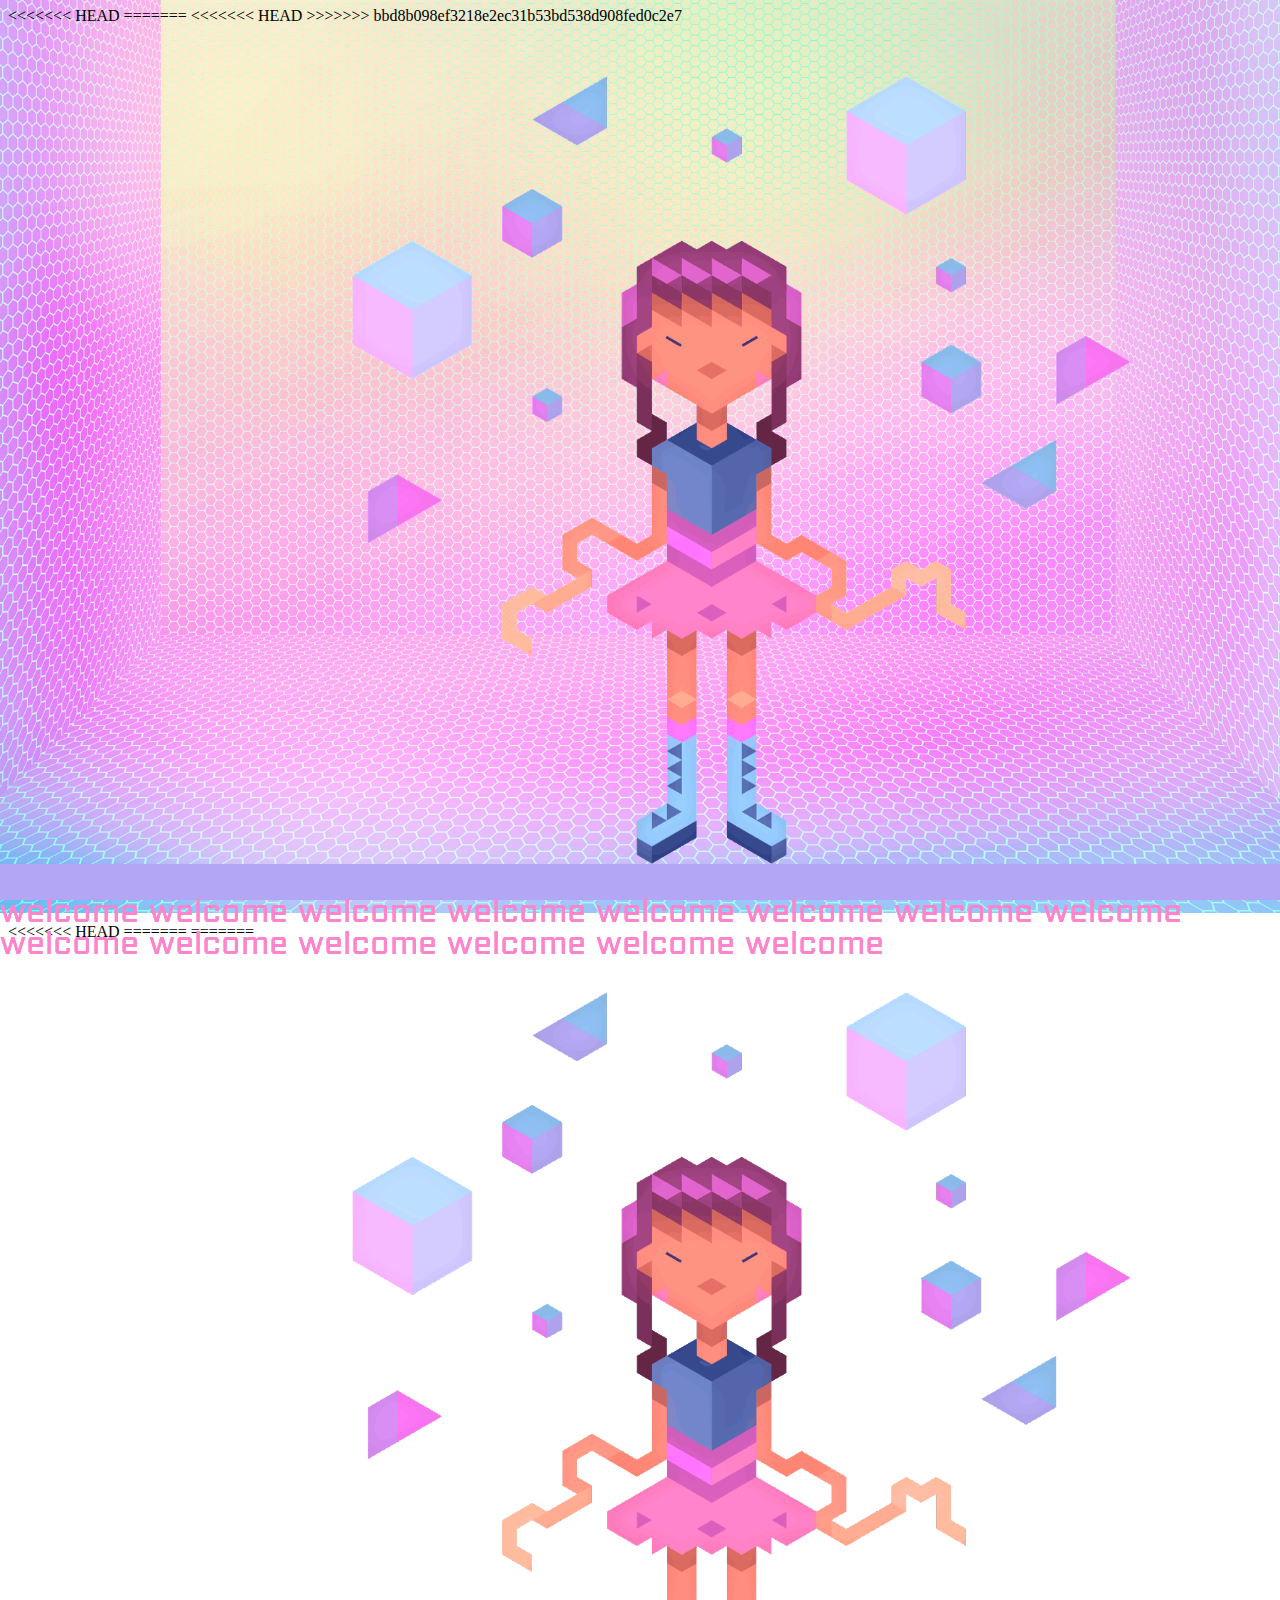
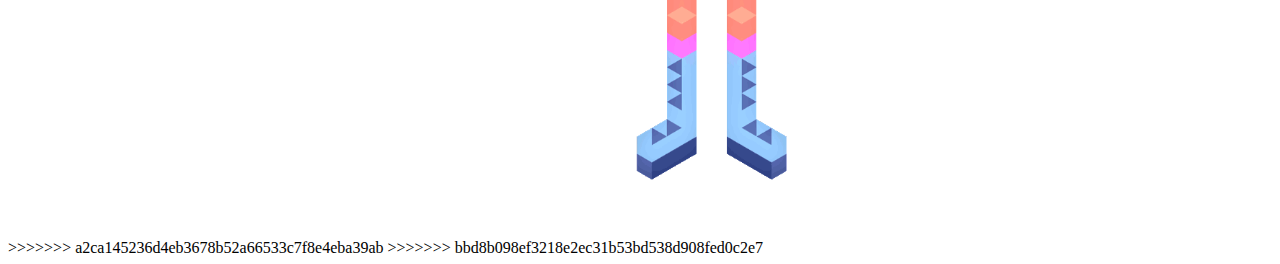
<file: index.html>
<<<<<<< HEAD

<!DOCTYPE html>
<html  lang="en-US">
 <head>
  <title> Portfolio </title>
=======
<<<<<<< HEAD
<!DOCTYPE html>
<html  lang="en-US">
 <head>
  <title> blog </title>
>>>>>>> bbd8b098ef3218e2ec31b53bd538d908fed0c2e7
  <meta charset="UTF-8">
  <link rel="stylesheet" type="text/css" href="style.css">
  <link href='https://fonts.googleapis.com/css?family=Aldrich|VT323' rel='stylesheet' type='text/css'>
    <link rel="icon" type="image/png" sizes="16x16" href="anima/favicon-16x16.png">
    <link rel="icon" type="image/png" sizes="32x32" href="anima/favicon-32x32.png">
  <meta name="theme-color" content="#ffffff">
 </head>
 <body>
   <section>
     <img src="anima/animation2.gif" class="full" ismap usemap="#imgmap" alt="girl and floating cubes in pixel art" title=""/>
     <map id="imgmap" name="imgmap"><area shape="rect" alt="cube" title="gallery" coords="370,250,480,350" href="gallery.html" target="" />
      <area shape="rect" alt="cube" title="contact" coords="830,80,950,180" href="contact.html" target="" />
      <area shape="rect" alt="face" title="aboutme" coords="630,240,780,370" href="aboutme.html" target="" /></map>
   </section>
   <footer>
   <p class="welcome"> welcome welcome welcome welcome welcome welcome welcome welcome welcome welcome welcome welcome welcome
   welcome  </p>
   </footer>
  </body>
</html>
<<<<<<< HEAD
=======
=======
<!DOCTYPE html>
<html  lang="en-US">
 <head>
  <title> blog </title>
  <meta charset="UTF-8">
  <link rel="stylesheet" type="text/css" href="style.css">
  <link href='https://fonts.googleapis.com/css?family=Aldrich|VT323' rel='stylesheet' type='text/css'>
    <link rel="icon" type="image/png" sizes="16x16" href="anima/favicon-16x16.png">
    <link rel="icon" type="image/png" sizes="32x32" href="anima/favicon-32x32.png">
  <meta name="theme-color" content="#ffffff">
 </head>
 <body>
   <section>
     <img src="anima/animation2.gif" class="full" ismap usemap="#imgmap" alt="girl and floating cubes in pixel art" title=""/>
     <map id="imgmap" name="imgmap"><area shape="rect" alt="cube" title="gallery" coords="370,250,480,350" href="gallery.html" target="" />
      <area shape="rect" alt="cube" title="contact" coords="830,80,950,180" href="contact.html" target="" />
      <area shape="rect" alt="face" title="aboutme" coords="630,240,780,370" href="aboutme.html" target="" /></map>
   </section>
   <footer>
   <p class="welcome"> welcome welcome welcome welcome welcome welcome welcome welcome welcome welcome welcome welcome welcome
   welcome  </p>
   </footer>
  </body>
</html>
>>>>>>> a2ca145236d4eb3678b52a66533c7f8e4eba39ab
>>>>>>> bbd8b098ef3218e2ec31b53bd538d908fed0c2e7
</file>
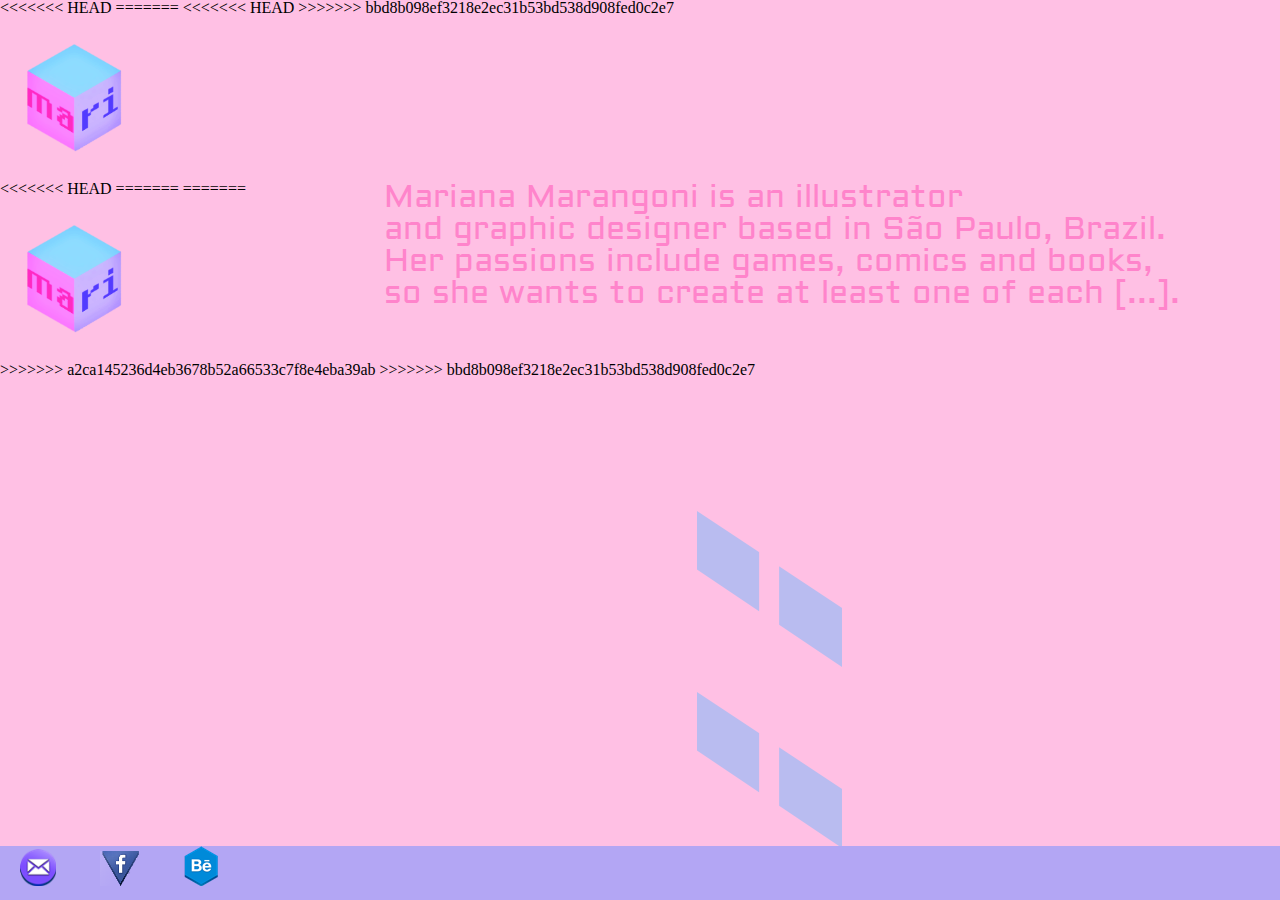
<file: aboutme.html>
<<<<<<< HEAD
=======
<<<<<<< HEAD
>>>>>>> bbd8b098ef3218e2ec31b53bd538d908fed0c2e7
<!DOCTYPE html>
<html  lang="en-US">
 <head>
  <title> blog </title>
  <meta charset="UTF-8">
  <link rel="stylesheet" type="text/css" href="style2.css">
  <link href='https://fonts.googleapis.com/css?family=Aldrich|VT323' rel='stylesheet' type='text/css'>
  <link rel="script" type="text/javascript" href="java.js">
    <link rel="icon" type="image/png" sizes="16x16" href="anima/favicon-16x16.png">
    <link rel="icon" type="image/png" sizes="32x32" href="anima/favicon-32x32.png">
  <meta name="theme-color" content="#ffffff">
 </head>
 <body>
   <header>
     <nav class="sidebar">
       <div class="dropdown">
           <button class="dropbtn"><a  href="index.html"> <img id="index" src="anima/cube.png" alt="cube in pixel art"></a></button>
           <div class="dropdown-content">
            <a href="gallery.html">gallery</a>
            <a href="webcomic.html">webcomic</a>
            <a href="aboutme.html">who is this?</a>
            <a href="contact.html">contact</a>
          </div>
       </div>
     </nav>
   </header>
   <article>Mariana Marangoni is an illustrator <br>and graphic designer based in São Paulo, Brazil. <br>
     Her passions include games, comics and books,<br> so she wants to create at least one of each [...].
   </article>
   <img id="bgelements"src="anima/fundo3.png">
   <footer>
     <a target="_blank" href="mailto:marangoni.mariana@gmail.com"><img src="anima/email.png"></a>
     <a target="_blank" href="http://www.facebook.com/ma.marangoni"><img src="anima/faceb.png"></a>
     <a target="_blank" href="http://www.behance.net/marangonimari"><img src="anima/behance.png"></a>
   </footer>
 </body>
</html>
<<<<<<< HEAD
=======
=======
<!DOCTYPE html>
<html  lang="en-US">
 <head>
  <title> blog </title>
  <meta charset="UTF-8">
  <link rel="stylesheet" type="text/css" href="style2.css">
  <link href='https://fonts.googleapis.com/css?family=Aldrich|VT323' rel='stylesheet' type='text/css'>
  <link rel="script" type="text/javascript" href="java.js">
    <link rel="icon" type="image/png" sizes="16x16" href="anima/favicon-16x16.png">
    <link rel="icon" type="image/png" sizes="32x32" href="anima/favicon-32x32.png">
  <meta name="theme-color" content="#ffffff">
 </head>
 <body>
   <header>
     <nav class="sidebar">
       <div class="dropdown">
           <button class="dropbtn"><a  href="index.html"> <img id="index" src="anima/cube.png" alt="cube in pixel art"></a></button>
           <div class="dropdown-content">
            <a href="gallery.html">gallery</a>
            <a href="aboutme.html">who is this?</a>
            <a href="contact.html">contact</a>
          </div>
       </div>
     </nav>
   </header>
   <img id="bgelements"src="anima/fundo3.png">
   <footer>
     <a target="_blank" href="mailto:marangoni.mariana@gmail.com"><img src="anima/email.png"></a>
     <a target="_blank" href="http://www.facebook.com/ma.marangoni"><img src="anima/faceb.png"></a>
     <a target="_blank" href="http://www.behance.net/marangonimari"><img src="anima/behance.png"></a>
   </footer>
 </body>
</html>
>>>>>>> a2ca145236d4eb3678b52a66533c7f8e4eba39ab
>>>>>>> bbd8b098ef3218e2ec31b53bd538d908fed0c2e7
</file>
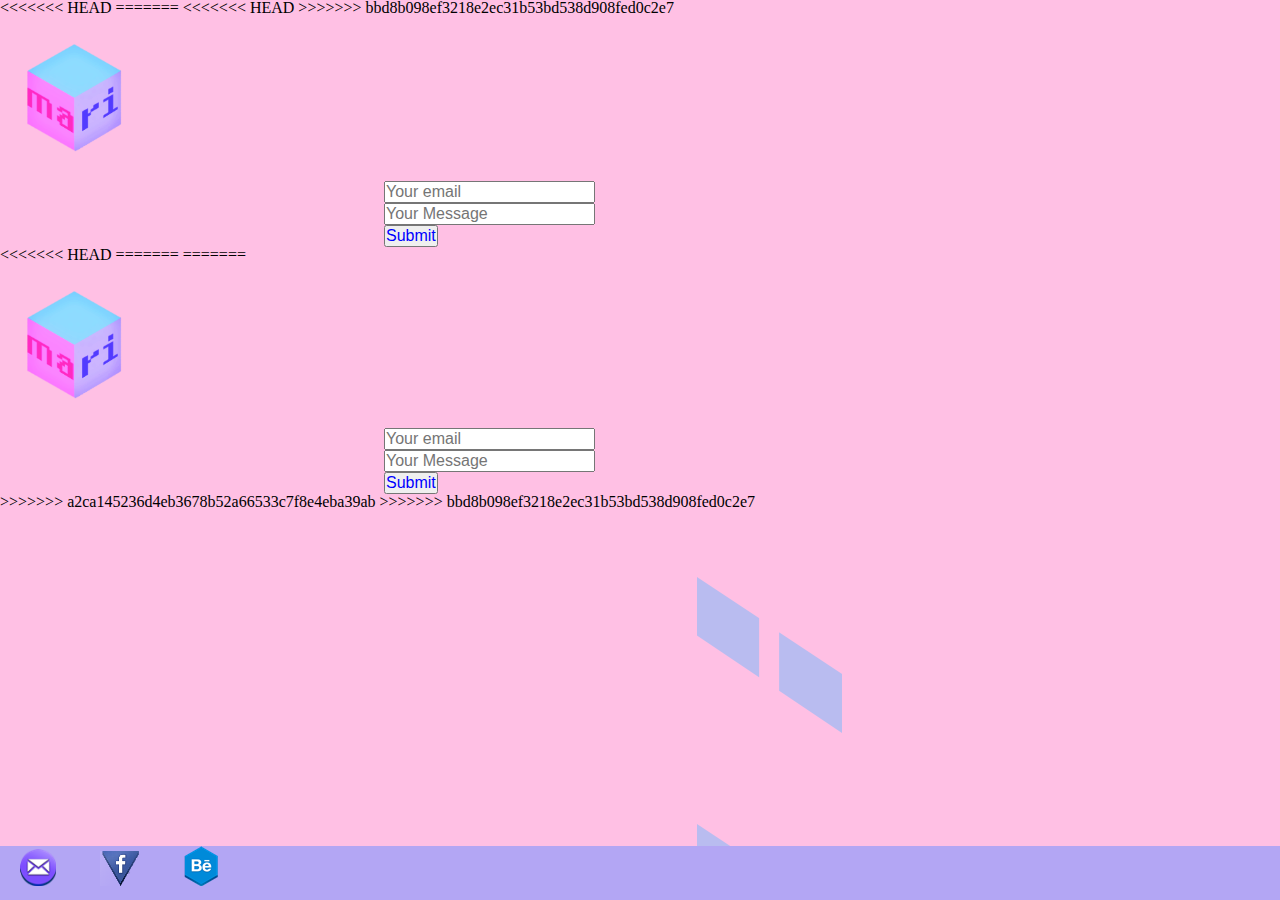
<file: contact.html>
<<<<<<< HEAD
=======
<<<<<<< HEAD
>>>>>>> bbd8b098ef3218e2ec31b53bd538d908fed0c2e7
<!DOCTYPE html>
<html  lang="en-US">
 <head>
  <title> blog </title>
  <meta charset="UTF-8">
  <link rel="stylesheet" type="text/css" href="style2.css">
  <link href='https://fonts.googleapis.com/css?family=Aldrich|VT323' rel='stylesheet' type='text/css'>
  <link rel="script" type="text/javascript" href="java.js">
    <link rel="icon" type="image/png" sizes="16x16" href="anima/favicon-16x16.png">
    <link rel="icon" type="image/png" sizes="32x32" href="anima/favicon-32x32.png">
  <meta name="theme-color" content="#ffffff">
 </head>
 <body>
   <header>
     <nav class="sidebar">
       <div class="dropdown">
           <button class="dropbtn"><a  href="index.html"> <img id="index" src="anima/cube.png" alt="cube in pixel art"></a></button>
           <div class="dropdown-content">
            <a href="gallery.html">gallery</a>
            <a href="webcomic.html">webcomic</a>
            <a href="aboutme.html">who is this?</a>
            <a href="contact.html">contact</a>
          </div>
       </div>
     </nav>
   </header>
   <div class="form">
   <input type="email" placeholder="Your email"> <br>
   <input id="message" type="text" placeholder="Your Message"><br>
 <input type="submit">
 </div>
   <img id="bgelements"src="anima/fundo3.png">
   <footer>
     <a target="_blank" href="mailto:marangoni.mariana@gmail.com"><img src="anima/email.png"></a>
     <a target="_blank" href="http://www.facebook.com/ma.marangoni"><img src="anima/faceb.png"></a>
     <a target="_blank" href="http://www.behance.net/marangonimari"><img src="anima/behance.png"></a>
   </footer>
 </body>
</html>
<<<<<<< HEAD
=======
=======
<!DOCTYPE html>
<html  lang="en-US">
 <head>
  <title> blog </title>
  <meta charset="UTF-8">
  <link rel="stylesheet" type="text/css" href="style2.css">
  <link href='https://fonts.googleapis.com/css?family=Aldrich|VT323' rel='stylesheet' type='text/css'>
  <link rel="script" type="text/javascript" href="java.js">
    <link rel="icon" type="image/png" sizes="16x16" href="anima/favicon-16x16.png">
    <link rel="icon" type="image/png" sizes="32x32" href="anima/favicon-32x32.png">
  <meta name="theme-color" content="#ffffff">
 </head>
 <body>
   <header>
     <nav class="sidebar">
       <div class="dropdown">
           <button class="dropbtn"><a  href="index.html"> <img id="index" src="anima/cube.png" alt="cube in pixel art"></a></button>
           <div class="dropdown-content">
            <a href="gallery.html">gallery</a>
            <a href="aboutme.html">who is this?</a>
            <a href="contact.html">contact</a>
          </div>
       </div>
     </nav>
   </header>
   <div class="form">
   <input type="email" placeholder="Your email"> <br>
   <input id="message" type="text" placeholder="Your Message"><br>
 <input type="submit">
 </div>
   <img id="bgelements"src="anima/fundo3.png">
   <footer>
     <a target="_blank" href="mailto:marangoni.mariana@gmail.com"><img src="anima/email.png"></a>
     <a target="_blank" href="http://www.facebook.com/ma.marangoni"><img src="anima/faceb.png"></a>
     <a target="_blank" href="http://www.behance.net/marangonimari"><img src="anima/behance.png"></a>
   </footer>
 </body>
</html>
>>>>>>> a2ca145236d4eb3678b52a66533c7f8e4eba39ab
>>>>>>> bbd8b098ef3218e2ec31b53bd538d908fed0c2e7
</file>
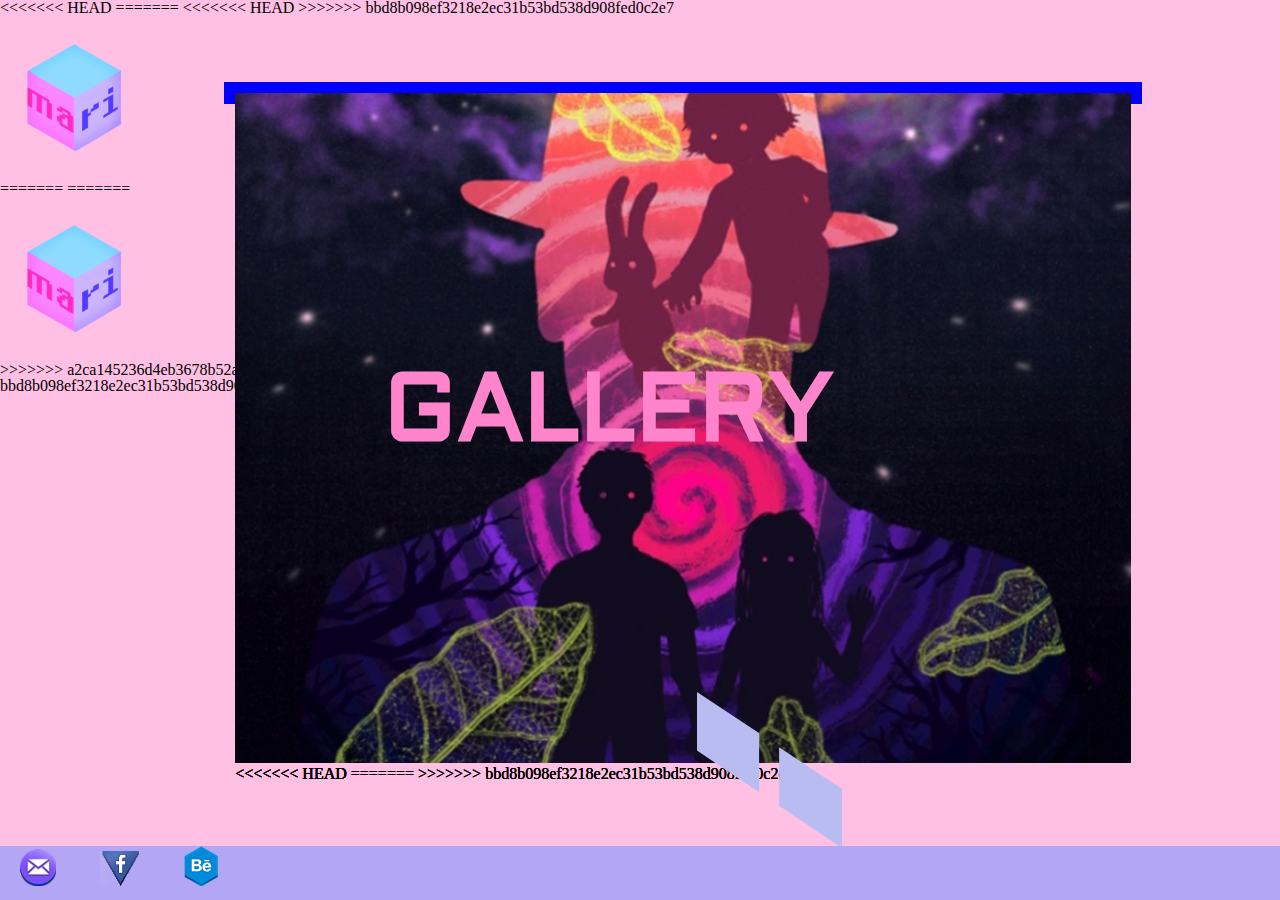
<file: gallery.html>
<<<<<<< HEAD
=======
<<<<<<< HEAD
>>>>>>> bbd8b098ef3218e2ec31b53bd538d908fed0c2e7
<!DOCTYPE html>
<html  lang="en-US">
 <head>
  <title> blog </title>
  <meta charset="UTF-8">
  <link rel="stylesheet" type="text/css" href="style2.css">
  <link href='https://fonts.googleapis.com/css?family=Aldrich|VT323' rel='stylesheet' type='text/css'>
  <link rel="script" type="text/javascript" href="java.js">
    <link rel="icon" type="image/png" sizes="16x16" href="anima/favicon-16x16.png">
    <link rel="icon" type="image/png" sizes="32x32" href="anima/favicon-32x32.png">
  <meta name="theme-color" content="#ffffff">
 </head>
 <body>
   <header>
     <nav class="sidebar">
       <div class="dropdown">
           <button class="dropbtn"><a  href="index.html"> <img id="index" src="anima/cube.png" alt="cube in pixel art"></a></button>
           <div class="dropdown-content">
            <a href="gallery.html">gallery</a>
            <a href="webcomic.html">webcomic</a>
            <a href="aboutme.html">who is this?</a>
            <a href="contact.html">contact</a>
          </div>
       </div>
     </nav>
   </header>
   <h1>GALLERY</h1>
 <ul class="slider">
    <li>
        <input type="radio" id="slide1" name="slide" checked>
        <label for="slide1"></label>
       <img src="anima/imageone.jpg">
<<<<<<< HEAD
       <article> Digital<br>Illustrations</article>
=======
>>>>>>> bbd8b098ef3218e2ec31b53bd538d908fed0c2e7
    </li>
    <li>
        <input type="radio" id="slide2" name="slide">
        <label for="slide2"></label>
      <img src="anima/imagetwo.jpg">
<<<<<<< HEAD
      <article> Traditional<br>Illustrations</article>
=======
>>>>>>> bbd8b098ef3218e2ec31b53bd538d908fed0c2e7
    </li>
    <li>
        <input type="radio" id="slide3" name="slide">
        <label for="slide3"></label>
        <img src="anima/imagethree.jpg">
<<<<<<< HEAD
        <article> Other<br>Works</article>
=======
>>>>>>> bbd8b098ef3218e2ec31b53bd538d908fed0c2e7
    </li>
    <li>
        <input type="radio" id="slide4" name="slide">
        <label for="slide4"></label>
        <img src="anima/imagefour.jpg">
<<<<<<< HEAD
        <article>Comics</article>

    </li>
</ul>
 </body>
</html>
=======
    </li>
</ul>
=======
<!DOCTYPE html>
<html  lang="en-US">
 <head>
  <title> blog </title>
  <meta charset="UTF-8">
  <link rel="stylesheet" type="text/css" href="style2.css">
  <link href='https://fonts.googleapis.com/css?family=Aldrich|VT323' rel='stylesheet' type='text/css'>
  <link rel="script" type="text/javascript" href="java.js">
    <link rel="icon" type="image/png" sizes="16x16" href="anima/favicon-16x16.png">
    <link rel="icon" type="image/png" sizes="32x32" href="anima/favicon-32x32.png">
  <meta name="theme-color" content="#ffffff">
 </head>
 <body>
   <header>
     <nav class="sidebar">
       <div class="dropdown">
           <button class="dropbtn"><a  href="index.html"> <img id="index" src="anima/cube.png" alt="cube in pixel art"></a></button>
           <div class="dropdown-content">
            <a href="gallery.html">gallery</a>
            <a href="aboutme.html">who is this?</a>
            <a href="contact.html">contact</a>
          </div>
       </div>
     </nav>
   </header>
   <div>
   <h1>GALLERY</h1>
 </div>
 <div class="portfolio">
 </div>
  <img id="bgelements"src="anima/fundo3.png">
>>>>>>> a2ca145236d4eb3678b52a66533c7f8e4eba39ab
  <footer>
    <a target="_blank" href="mailto:marangoni.mariana@gmail.com"><img src="anima/email.png"></a>
  <a target="_blank" href="http://www.facebook.com/ma.marangoni"><img src="anima/faceb.png"></a>
    <a target="_blank" href="http://www.behance.net/marangonimari"><img src="anima/behance.png"></a>
  </footer>
<<<<<<< HEAD
 </body>
</html>
=======
 </body>
</html>
>>>>>>> a2ca145236d4eb3678b52a66533c7f8e4eba39ab
>>>>>>> bbd8b098ef3218e2ec31b53bd538d908fed0c2e7
</file>
<file: style.css>
<<<<<<< HEAD

=======
<<<<<<< HEAD
/* http://meyerweb.com/eric/tools/css/reset/
   v2.0 | 20110126
   License: none (public domain)
*/

html, body, div, span, applet, object, iframe,
h1, h2, h3, h4, h5, h6, p, blockquote, pre,
a, abbr, acronym, address, big, cite, code,
del, dfn, em, img, ins, kbd, q, s, samp,
small, strike, strong, sub, sup, tt, var,
b, u, i, center,
dl, dt, dd, ol, ul, li,
fieldset, form, label, legend,
table, caption, tbody, tfoot, thead, tr, th, td,
article, aside, canvas, details, embed,
figure, figcaption, footer, header, hgroup,
menu, nav, output, ruby, section, summary,
time, mark, audio, video {
	margin: 0;
	padding: 0;
	border: 0;
	font-size: 100%;
	font: inherit;
	vertical-align: baseline;
}
/* HTML5 display-role reset for older browsers */
article, aside, details, figcaption, figure,
footer, header, hgroup, menu, nav, section {
	display: block;
}
body {
	line-height: 1;
}
ol, ul {
	list-style: none;
}
blockquote, q {
	quotes: none;
}
blockquote:before, blockquote:after,
q:before, q:after {
	content: '';
	content: none;
}
table {
	border-collapse: collapse;
	border-spacing: 0;
}

html {
  background: url("anima/fundo.jpg") no-repeat center center fixed;
  -webkit-background-size: cover;
  -moz-background-size: cover;
  -o-background-size: cover;
  background-size: cover;
}
filter: progid:DXImageTransform.Microsoft.AlphaImageLoader(src='.myBackground.jpg', sizingMethod='scale');
-ms-filter: "progid:DXImageTransform.Microsoft.AlphaImageLoader(src='myBackground.jpg', sizingMethod='scale')";

body {
  background-color:  #ccccff;
}


.full{
	display: block;
margin: 0 auto;
max-height: 900px;
}

@media (max-width:380px){
	.full{
		max-width: 200px;
	}

}

footer  {
position: fixed;
bottom: 0;
right: 0;
left: 0;
height: 4%;
weight: 100%;
background-color: #b3a6f4;
align-items: center;

}
footer p{
	font-family: 'Aldrich', sans-serif;
	color: #ff84cb;
	font-size: 2em;
 }
=======
>>>>>>> bbd8b098ef3218e2ec31b53bd538d908fed0c2e7
 /* http://meyerweb.com/eric/tools/css/reset/
   v2.0 | 20110126
   License: none (public domain)
*/

html, body, div, span, applet, object, iframe,
h1, h2, h3, h4, h5, h6, p, blockquote, pre,
a, abbr, acronym, address, big, cite, code,
del, dfn, em, img, ins, kbd, q, s, samp,
small, strike, strong, sub, sup, tt, var,
b, u, i, center,
dl, dt, dd, ol, ul, li,
fieldset, form, label, legend,
table, caption, tbody, tfoot, thead, tr, th, td,
article, aside, canvas, details, embed,
figure, figcaption, footer, header, hgroup,
menu, nav, output, ruby, section, summary,
time, mark, audio, video {
	margin: 0;
	padding: 0;
	border: 0;
	font-size: 100%;
	font: inherit;
	vertical-align: baseline;
}
/* HTML5 display-role reset for older browsers */
article, aside, details, figcaption, figure,
footer, header, hgroup, menu, nav, section {
	display: block;
}
body {
	line-height: 1;
}
ol, ul {
	list-style: none;
}
blockquote, q {
	quotes: none;
}
blockquote:before, blockquote:after,
q:before, q:after {
	content: '';
	content: none;
}
table {
	border-collapse: collapse;
	border-spacing: 0;
}

html {
  background: url("anima/fundo.jpg") no-repeat center center fixed;
  -webkit-background-size: cover;
  -moz-background-size: cover;
  -o-background-size: cover;
  background-size: cover;
}
filter: progid:DXImageTransform.Microsoft.AlphaImageLoader(src='.myBackground.jpg', sizingMethod='scale');
-ms-filter: "progid:DXImageTransform.Microsoft.AlphaImageLoader(src='myBackground.jpg', sizingMethod='scale')";

body {
  background-color:  #ccccff;
}


.full{
	display: block;
margin: 0 auto;
<<<<<<< HEAD
max-height: 55.000em;
=======
max-height: 880px;
>>>>>>> bbd8b098ef3218e2ec31b53bd538d908fed0c2e7
}

@media (max-width:768px){
	.full{
<<<<<<< HEAD
		max-height: 34.375em;
=======
		max-height: 550px;
>>>>>>> bbd8b098ef3218e2ec31b53bd538d908fed0c2e7
	}
}

@media (max-width:375px){
	.full{
<<<<<<< HEAD
		max-height: 15.625em;
=======
		max-height: 250px;
>>>>>>> bbd8b098ef3218e2ec31b53bd538d908fed0c2e7
	}
}

footer  {
position: fixed;
bottom: 0;
right: 0;
left: 0;
height: 4%;
weight: 100%;
background-color: #b3a6f4;
align-items: center;

}
footer p{
	font-family: 'Aldrich', sans-serif;
	color: #ff84cb;
	font-size: 2em;
 }
<<<<<<< HEAD
=======
>>>>>>> a2ca145236d4eb3678b52a66533c7f8e4eba39ab
>>>>>>> bbd8b098ef3218e2ec31b53bd538d908fed0c2e7
</file>
<file: style2.css>
<<<<<<< HEAD
=======
<<<<<<< HEAD
>>>>>>> bbd8b098ef3218e2ec31b53bd538d908fed0c2e7
/* http://meyerweb.com/eric/tools/css/reset/
   v2.0 | 20110126
   License: none (public domain)
*/

html, body, div, span, applet, object, iframe,
h1, h2, h3, h4, h5, h6, p, blockquote, pre,
a, abbr, acronym, address, big, cite, code,
del, dfn, em, img, ins, kbd, q, s, samp,
small, strike, strong, sub, sup, tt, var,
b, u, i, center,
dl, dt, dd, ol, ul, li,
fieldset, form, label, legend,
table, caption, tbody, tfoot, thead, tr, th, td,
article, aside, canvas, details, embed,
figure, figcaption, footer, header, hgroup,
menu, nav, output, ruby, section, summary,
time, mark, audio, video {
	margin: 0;
	padding: 0;
	border: 0;
	font-size: 100%;
	font: inherit;
	vertical-align: baseline;
}
/* HTML5 display-role reset for older browsers */
article, aside, details, figcaption, figure,
footer, header, hgroup, menu, nav, section {
	display: block;
}
body {
	line-height: 1;
}
ol, ul {
	list-style: none;
}
blockquote, q {
	quotes: none;
}
blockquote:before, blockquote:after,
q:before, q:after {
	content: '';
	content: none;
}
table {
	border-collapse: collapse;
	border-spacing: 0;
}

nav{
	background-color: transparent;
}
.dropbtn {
    padding: 16px;
    border: none;
    cursor: pointer;
		opacity: 100%;
		background-color: transparent;
}

.dropdown {
    position: relative;
    display: inline-block;
}

.dropdown-content {
    display: none;
    position: absolute;
    min-width: 200px;
}

.dropdown-content a {
	  font-family: 'Aldrich', sans-serif;
	  color: #ff84cb;
	  font-size: 1.5em;
    padding: 12px 16px;
    text-decoration: none;
    display: block;
}

.dropdown-content a:hover {color: blue;}

.dropdown:hover .dropdown-content {
    display: block;
}

.dropdown:hover .dropbtn {
	 opacity: 0.5;
}

h1{
	position: absolute;
	font-family: 'Aldrich', sans-serif;
	color: #ff84cb;
	font-size: 3em;
	display: inline-block;
	margin-left: 30%;
}

article{
	position: absolute;
	font-family: 'Aldrich', sans-serif;
	color: #ff84cb;
	font-size: 2em;
	display: inline-block;
	margin-left: 30%;

}


#bgelements{
	position: fixed;
	display: block;
	margin-left: 50%;
	margin-right: 0;
  justify-content: flex-end;

}


footer  {
position: fixed;
bottom: 0;
right: 0;
left: 0;
height: 6%;
weight: 100%;
background-color: #b3a6f4;
}

footer a{
	align-items: center;
	display: inline;
	margin-top: 10px;
  padding: 0 20px 0 20px;
}

.form {
	margin-left: 30%;
}

input{
		font-family:  sans-serif;
		font-size: 1em;
	color: blue;

}


* {
    margin: 0;
    padding: 0;
}
html {
    background-color: #ffc0e4;
      background-position: 50% 75%, 50% 50%;
    background-repeat: no-repeat, repeat;
    background-size: 150% 150%, 3em 3em;
    font-size: 100%;
    min-height: 100%;
}

.slider {
    background-color: blue;
<<<<<<< HEAD
    height: 34em;
    left: 50%;
    margin: -20em -20em;
    padding: .7em;
    position: absolute;
    top: 50%;
    width: 45.3em;
=======
    height: 42em;
    left: 50%;
    margin: -23em -26em;
    padding: .7em;
    position: absolute;
    top: 50%;
    width: 56em;
>>>>>>> bbd8b098ef3218e2ec31b53bd538d908fed0c2e7
}

.slider:after {
    background-color: white;
    bottom: -1.5em;
    content: '';
    left: -1.5em;
    position: absolute;
    right: -1.5em;
    top: -1.5em;
    z-index: -1;
}

.slider li {
    list-style:none;
    position: absolute;
}
.slider input {
    display: none;
}

.slider label {
    background-color: #111;
    border: .2em solid transparent;
    bottom: .5em;
    border-radius: 100%;
    cursor: pointer;
    display: block;
    height: .5em;
    left: 24em;
    opacity: 0;
    position: absolute;
    transition: .25s;
    width: .5em;
    visibility: hidden;
    z-index: 10;
}
.slider label:after {
    border-radius: 100%;
    bottom: -.2em;
    box-shadow: inset 0 0 0 .2em #111,
                inset 0 2px 2px #000,
                0 1px 1px hsla(0,0%,100%,.25);
    content: '';
    left: -.2em;
    position: absolute;
    right: -.2em;
    top: -.2em;
}
.slider:hover label {
    opacity: 1;
    visibility: visible;
}
<<<<<<< HEAD

=======
>>>>>>> bbd8b098ef3218e2ec31b53bd538d908fed0c2e7
.slider input:checked + label {
    background-color: magenta;
}
.slider:hover li:nth-child(1) label {
    left: .5em;
}
.slider:hover li:nth-child(2) label {
    left: 2em;
}
.slider:hover li:nth-child(3) label {
    left: 3.5em;
}
.slider:hover li:nth-child(4) label {
    left: 5em;
}

.slider img {
<<<<<<< HEAD
    height: 34em;
    opacity: 0;
    transition: .25s;
    width: 45.3em;
=======
    height: 42em;
    opacity: 0;
    transition: .25s;
    width: 56em;
>>>>>>> bbd8b098ef3218e2ec31b53bd538d908fed0c2e7
    vertical-align: top;
    visibility: hidden;
}
.slider li input:checked ~ img {
    opacity: 1;
    visibility: visible;
    z-index: 10;
}
<<<<<<< HEAD

.slider li input:checked ~ article {
    opacity: 1;
    visibility: visible;
    z-index: 10;
}
.slider article{
	position: absolute;
	font-family: 'Aldrich', sans-serif;
	color: magenta;
	font-size: 7em;
	right: 0.2em;
	top: 1.2em;
	text-align:center;
	display: block;
	visibility: hidden;

}
=======
=======
/* http://meyerweb.com/eric/tools/css/reset/
   v2.0 | 20110126
   License: none (public domain)
*/

html, body, div, span, applet, object, iframe,
h1, h2, h3, h4, h5, h6, p, blockquote, pre,
a, abbr, acronym, address, big, cite, code,
del, dfn, em, img, ins, kbd, q, s, samp,
small, strike, strong, sub, sup, tt, var,
b, u, i, center,
dl, dt, dd, ol, ul, li,
fieldset, form, label, legend,
table, caption, tbody, tfoot, thead, tr, th, td,
article, aside, canvas, details, embed,
figure, figcaption, footer, header, hgroup,
menu, nav, output, ruby, section, summary,
time, mark, audio, video {
	margin: 0;
	padding: 0;
	border: 0;
	font-size: 100%;
	font: inherit;
	vertical-align: baseline;
}
/* HTML5 display-role reset for older browsers */
article, aside, details, figcaption, figure,
footer, header, hgroup, menu, nav, section {
	display: block;
}
body {
	line-height: 1;
}
ol, ul {
	list-style: none;
}
blockquote, q {
	quotes: none;
}
blockquote:before, blockquote:after,
q:before, q:after {
	content: '';
	content: none;
}
table {
	border-collapse: collapse;
	border-spacing: 0;
}

body {
	background-color: #ffc0e4;
	}


nav{
	background-color: transparent;
}
.dropbtn {
    padding: 16px;
    border: none;
    cursor: pointer;
		opacity: 100%;
		background-color: transparent;
}

.dropdown {
    position: relative;
    display: inline-block;
}

.dropdown-content {
    display: none;
    position: absolute;
    min-width: 200px;
}

/* Links inside the dropdown */
.dropdown-content a {
	  font-family: 'Aldrich', sans-serif;
	  color: #ff84cb;
	  font-size: 1.5em;
    padding: 12px 16px;
    text-decoration: none;
    display: block;
}

/* Change color of dropdown links on hover */
.dropdown-content a:hover {color: blue;}

/* Show the dropdown menu on hover */
.dropdown:hover .dropdown-content {
    display: block;
}

/* Change the background color of the dropdown button when the dropdown content is shown */
.dropdown:hover .dropbtn {
	 opacity: 0.5;
}

h1{
	position: absolute;
	justify-content:flex-start;
	font-family: 'Aldrich', sans-serif;
	color: #ff84cb;
	font-size: 6em;
	display: inline-block;
	margin-left: 30%;
}

#bgelements{
	position: fixed;
	display: block;
	margin-left: 50%;
	margin-right: 0;
  justify-content: flex-end;

}




footer  {
position: fixed;
bottom: 0;
right: 0;
left: 0;
height: 6%;
weight: 100%;
background-color: #b3a6f4;
}

footer a{
	align-items: center;
	display: inline;
	margin-top: 10px;
  padding: 0 20px 0 20px;
}

.form {
	margin-left: 30%;
}

input{
		font-family:  sans-serif;
		font-size: 1em;
	color: blue;

}

#message{
height: ;
}
>>>>>>> a2ca145236d4eb3678b52a66533c7f8e4eba39ab
>>>>>>> bbd8b098ef3218e2ec31b53bd538d908fed0c2e7
</file>
